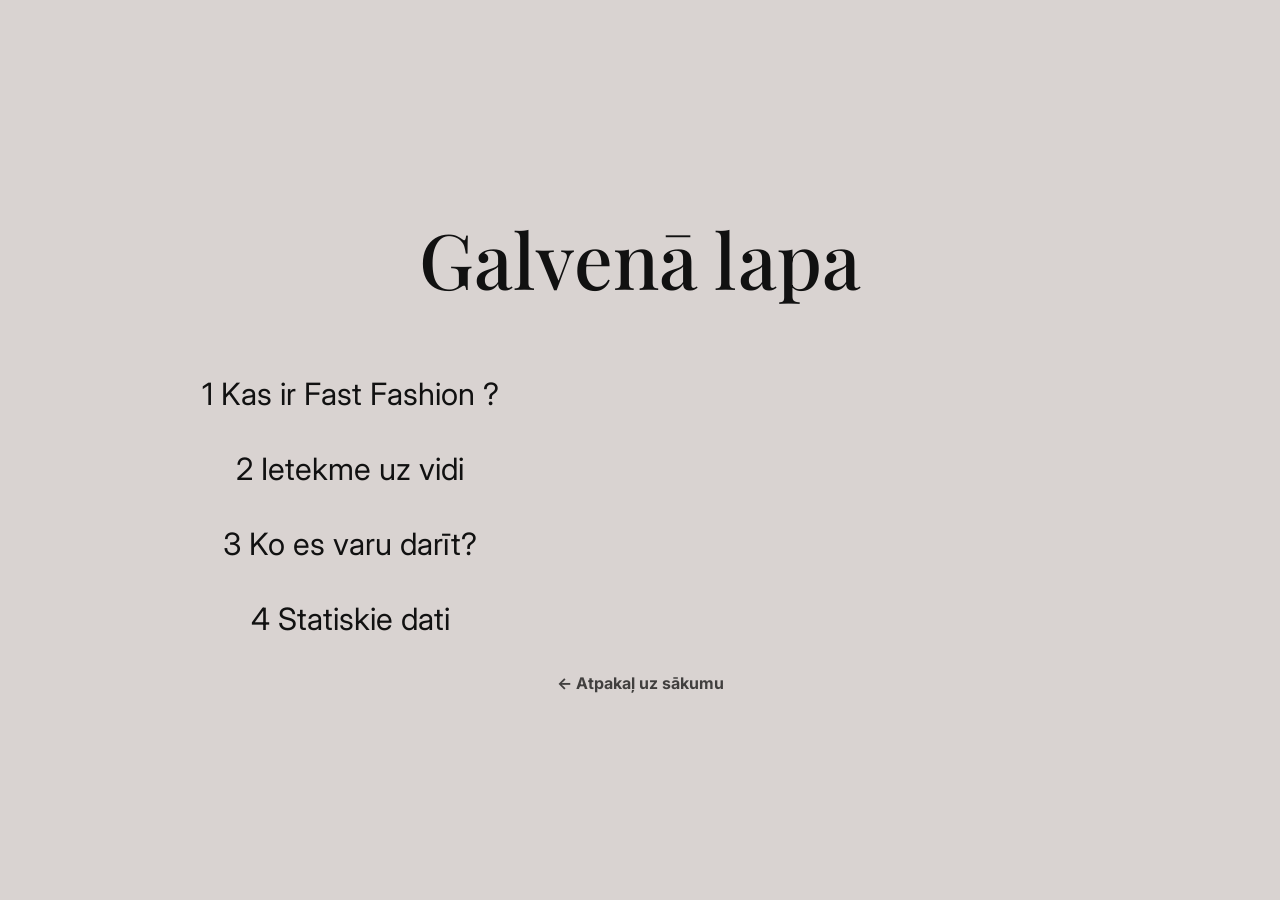
<file: index.html>
<!doctype html>
<html lang="lv">
<head>
  <meta charset="utf-8" />
  <meta name="viewport" content="width=device-width, initial-scale=1" />
  <title>Galvenā lapa</title>

  <link rel="preconnect" href="https://fonts.googleapis.com">
  <link rel="preconnect" href="https://fonts.gstatic.com" crossorigin>
  <link href="https://fonts.googleapis.com/css2?family=Inter:wght@400;600;700&family=Playfair+Display:wght@400;500;600&display=swap" rel="stylesheet">

  <link rel="stylesheet" href="style.css" />
</head>
<body>

  <main class="page">
    <section class="slide center">
      <h1 class="h1">Galvenā lapa</h1>

      <nav class="menu" aria-label="Lapas">
        <a href="kas-ir.html">1 Kas ir Fast Fashion ?</a>
        <a href="ietekme.html">2 Ietekme uz vidi</a>
        <a href="ko-es-varu.html">3 Ko es varu darīt?</a>
        <a href="statistika.html">4 Statiskie dati</a>
      </nav>

      <a class="back" href="index.html">← Atpakaļ uz sākumu</a>
    </section>
  </main>

</body>
</html>
</file>
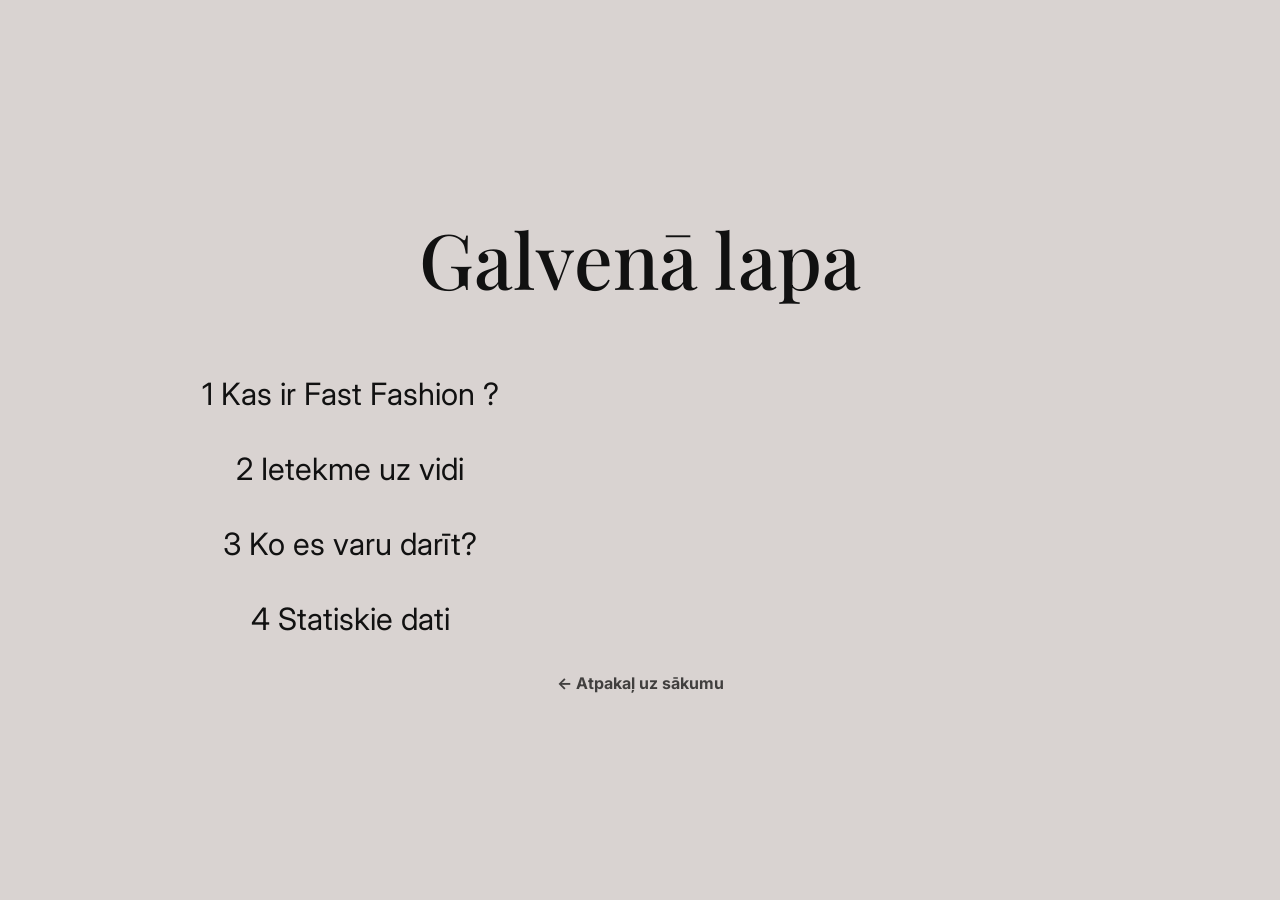
<file: galvena.html>
<!doctype html>
<html lang="lv">
<head>
  <meta charset="utf-8" />
  <meta name="viewport" content="width=device-width, initial-scale=1" />
  <title>Galvenā lapa</title>

  <link rel="preconnect" href="https://fonts.googleapis.com">
  <link rel="preconnect" href="https://fonts.gstatic.com" crossorigin>
  <link href="https://fonts.googleapis.com/css2?family=Inter:wght@400;600;700&family=Playfair+Display:wght@400;500;600&display=swap" rel="stylesheet">

  <link rel="stylesheet" href="style.css" />
</head>
<body>

  <main class="page">
    <section class="slide center">
      <h1 class="h1">Galvenā lapa</h1>

      <nav class="menu" aria-label="Lapas">
        <a href="kas-ir.html">1 Kas ir Fast Fashion ?</a>
        <a href="ietekme.html">2 Ietekme uz vidi</a>
        <a href="ko-es-varu.html">3 Ko es varu darīt?</a>
        <a href="statistika.html">4 Statiskie dati</a>
      </nav>

      <a class="back" href="index.html">← Atpakaļ uz sākumu</a>
    </section>
  </main>

</body>
</html>
</file>
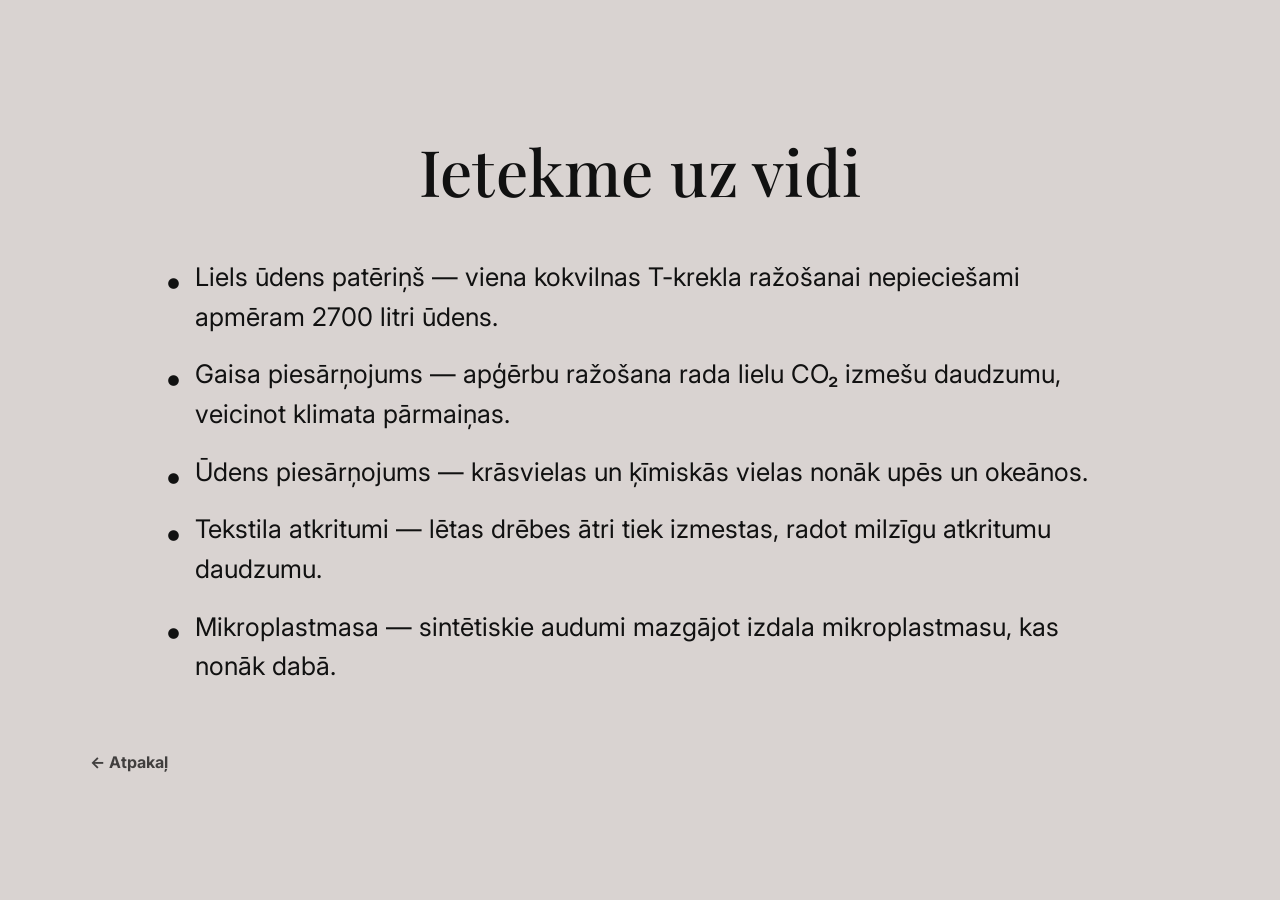
<file: ietekme.html>
<!doctype html>
<html lang="lv">
<head>
  <meta charset="utf-8" />
  <meta name="viewport" content="width=device-width, initial-scale=1" />
  <title>Ietekme uz vidi</title>

  <link rel="preconnect" href="https://fonts.googleapis.com">
  <link rel="preconnect" href="https://fonts.gstatic.com" crossorigin>
  <link href="https://fonts.googleapis.com/css2?family=Inter:wght@400;600;700&family=Playfair+Display:wght@400;500;600&display=swap" rel="stylesheet">

  <link rel="stylesheet" href="style.css" />
</head>
<body>

  <main class="page">
    <section class="slide">
      <h1 class="h2">Ietekme uz vidi</h1>
      <div class="spacer-24"></div>

      <div class="impact">
        <ul>
          <li>Liels ūdens patēriņš — viena kokvilnas T-krekla ražošanai nepieciešami apmēram 2700 litri ūdens.</li>
          <li>Gaisa piesārņojums — apģērbu ražošana rada lielu CO₂ izmešu daudzumu, veicinot klimata pārmaiņas.</li>
          <li>Ūdens piesārņojums — krāsvielas un ķīmiskās vielas nonāk upēs un okeānos.</li>
          <li>Tekstila atkritumi — lētas drēbes ātri tiek izmestas, radot milzīgu atkritumu daudzumu.</li>
          <li>Mikroplastmasa — sintētiskie audumi mazgājot izdala mikroplastmasu, kas nonāk dabā.</li>
        </ul>
      </div>

      <div class="spacer-40"></div>
      <a class="back" href="galvena.html">← Atpakaļ</a>
    </section>
  </main>

</body>
</html>
</file>
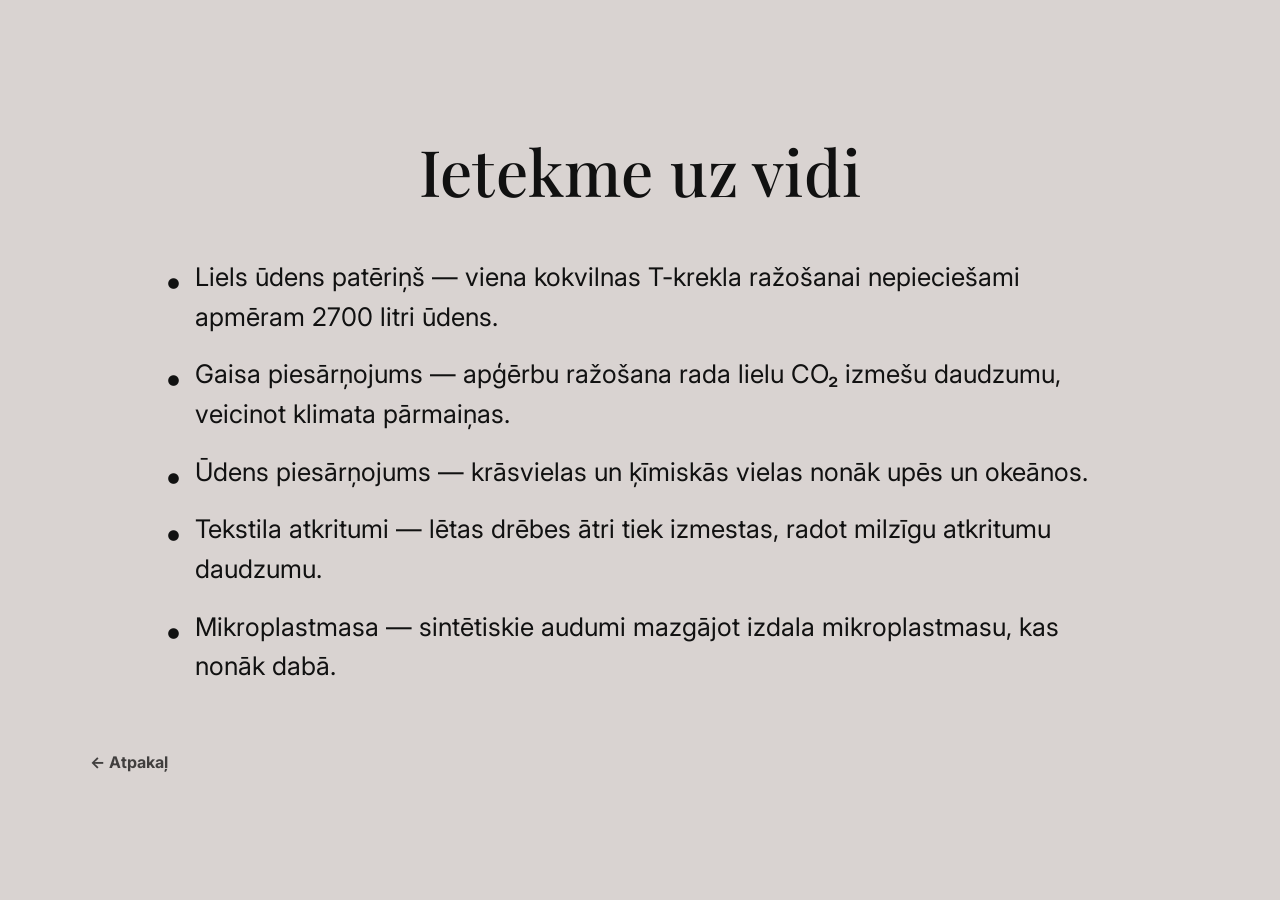
<file: index1.html>
<!doctype html>
<html lang="lv">
<head>
  <meta charset="utf-8" />
  <meta name="viewport" content="width=device-width, initial-scale=1" />
  <title>Ietekme uz vidi</title>

  <link rel="preconnect" href="https://fonts.googleapis.com">
  <link rel="preconnect" href="https://fonts.gstatic.com" crossorigin>
  <link href="https://fonts.googleapis.com/css2?family=Inter:wght@400;600;700&family=Playfair+Display:wght@400;500;600&display=swap" rel="stylesheet">

  <link rel="stylesheet" href="style.css" />
</head>
<body>

  <main class="page">
    <section class="slide">
      <h1 class="h2">Ietekme uz vidi</h1>
      <div class="spacer-24"></div>

      <div class="impact">
        <ul>
          <li>Liels ūdens patēriņš — viena kokvilnas T-krekla ražošanai nepieciešami apmēram 2700 litri ūdens.</li>
          <li>Gaisa piesārņojums — apģērbu ražošana rada lielu CO₂ izmešu daudzumu, veicinot klimata pārmaiņas.</li>
          <li>Ūdens piesārņojums — krāsvielas un ķīmiskās vielas nonāk upēs un okeānos.</li>
          <li>Tekstila atkritumi — lētas drēbes ātri tiek izmestas, radot milzīgu atkritumu daudzumu.</li>
          <li>Mikroplastmasa — sintētiskie audumi mazgājot izdala mikroplastmasu, kas nonāk dabā.</li>
        </ul>
      </div>

      <div class="spacer-40"></div>
      <a class="back" href="galvena.html">← Atpakaļ</a>
    </section>
  </main>

</body>
</html>
</file>
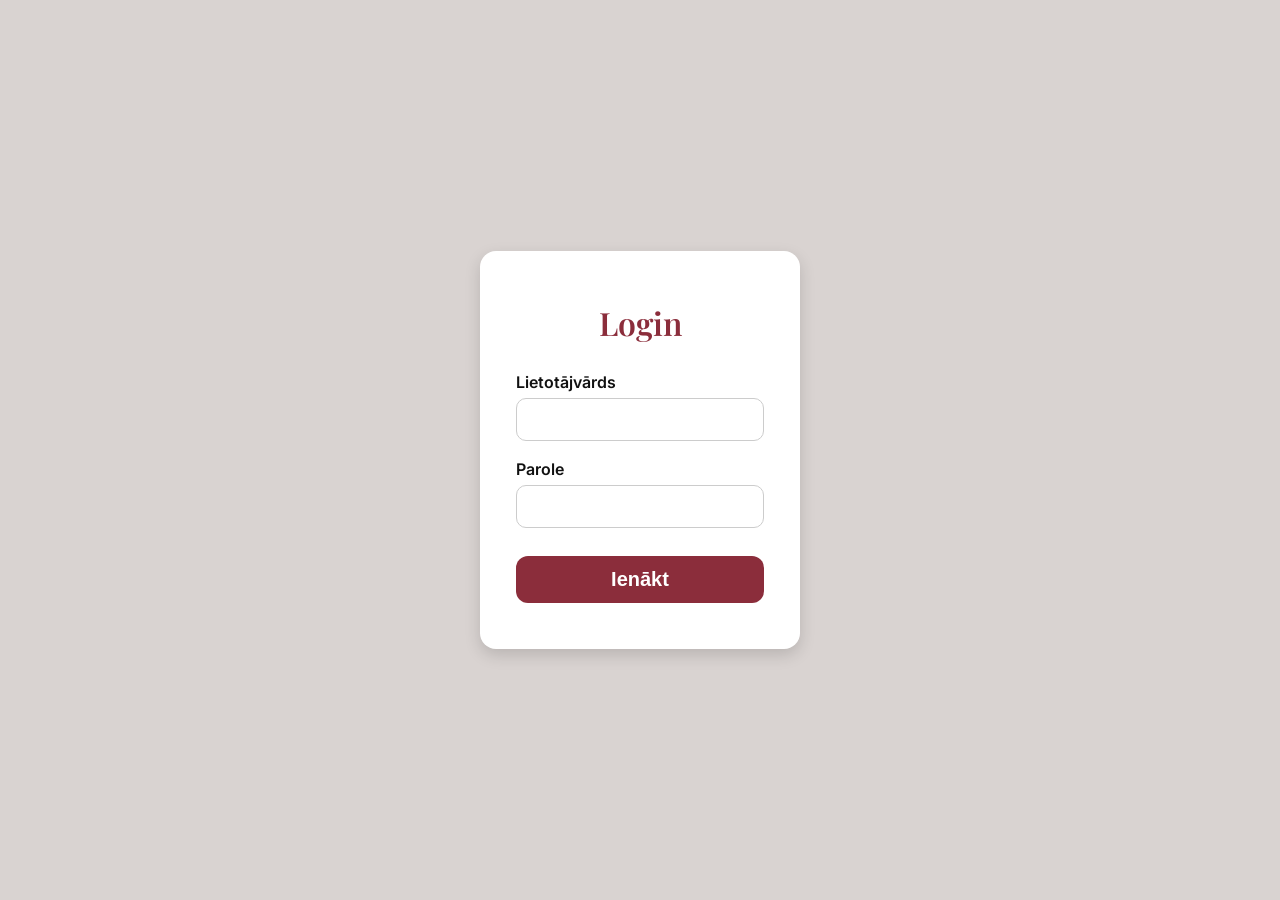
<file: index4.html>
<!doctype html>
<html lang="lv">
<head>
  <meta charset="utf-8" />
  <meta name="viewport" content="width=device-width, initial-scale=1" />
  <title>Login - Fast Fashion</title>

  <link rel="preconnect" href="https://fonts.googleapis.com" />
  <link rel="preconnect" href="https://fonts.gstatic.com" crossorigin />
  <link href="https://fonts.googleapis.com/css2?family=Inter:wght@400;600;700&family=Playfair+Display:wght@400;500;600&display=swap" rel="stylesheet" />

  <link rel="stylesheet" href="style.css" />
  <style>
    main.page {
      display: flex;
      flex-direction: column;
      justify-content: center;
      align-items: center;
      min-height: 100vh;
      background: var(--bg);
      padding: 20px;
    }
    form.login-form {
      background: white;
      padding: 28px 36px;
      border-radius: 16px;
      box-shadow: 0 6px 16px rgba(0,0,0,0.15);
      width: 320px;
      font-family: "Inter", sans-serif;
    }
    form.login-form h1 {
      font-family: "Playfair Display", serif;
      font-weight: 600;
      font-size: 32px;
      margin-bottom: 28px;
      text-align: center;
      color: var(--accent);
    }
    form.login-form label {
      display: block;
      font-weight: 600;
      margin-bottom: 6px;
      margin-top: 18px;
      color: var(--text);
    }
    form.login-form input[type="text"],
    form.login-form input[type="password"] {
      width: 100%;
      padding: 10px 14px;
      font-size: 18px;
      border: 1px solid #ccc;
      border-radius: 10px;
      outline-offset: 2px;
      outline-color: var(--accent);
      box-sizing: border-box;
    }
    form.login-form button {
      margin-top: 28px;
      width: 100%;
      padding: 12px 16px;
      font-size: 20px;
      background: var(--accent);
      color: white;
      border: none;
      border-radius: 12px;
      cursor: pointer;
      font-weight: 700;
      transition: background-color 0.3s ease;
    }
    form.login-form button:hover {
      background: #6e2230;
    }
    .error-message {
      margin-top: 18px;
      color: #b00020;
      font-weight: 600;
      text-align: center;
    }
    a.back {
      margin-top: 28px;
      display: inline-block;
      text-decoration: none;
      color: rgba(0,0,0,.7);
      font-weight: 700;
      text-align: center;
    }
  </style>
</head>
<body>

  <main class="page">
    <form class="login-form" id="loginForm" novalidate>
      <h1>Login</h1>

      <label for="username">Lietotājvārds</label>
      <input type="text" id="username" name="username" required autocomplete="username" />

      <label for="password">Parole</label>
      <input type="password" id="password" name="password" required autocomplete="current-password" />

      <button type="submit">Ienākt</button>

      <div class="error-message" id="errorMessage" aria-live="polite"></div>
    </form>

  </main>

  <script>
  (function(){
    const loginForm = document.getElementById('loginForm');
    const errorMessage = document.getElementById('errorMessage');

    loginForm.addEventListener('submit', function(e){
      e.preventDefault();

      const username = document.getElementById('username').value.trim();
      const password = document.getElementById('password').value;

      errorMessage.textContent = '';

      if (username === '' || password === '') {
        errorMessage.textContent = 'Lūdzu, aizpildiet abus laukus.';
        return;
      }

      // ✅ Переход на главную страницу
      window.location.href = './galvena.html';
    });
  })();
</script>

</body>
</html>
</file>
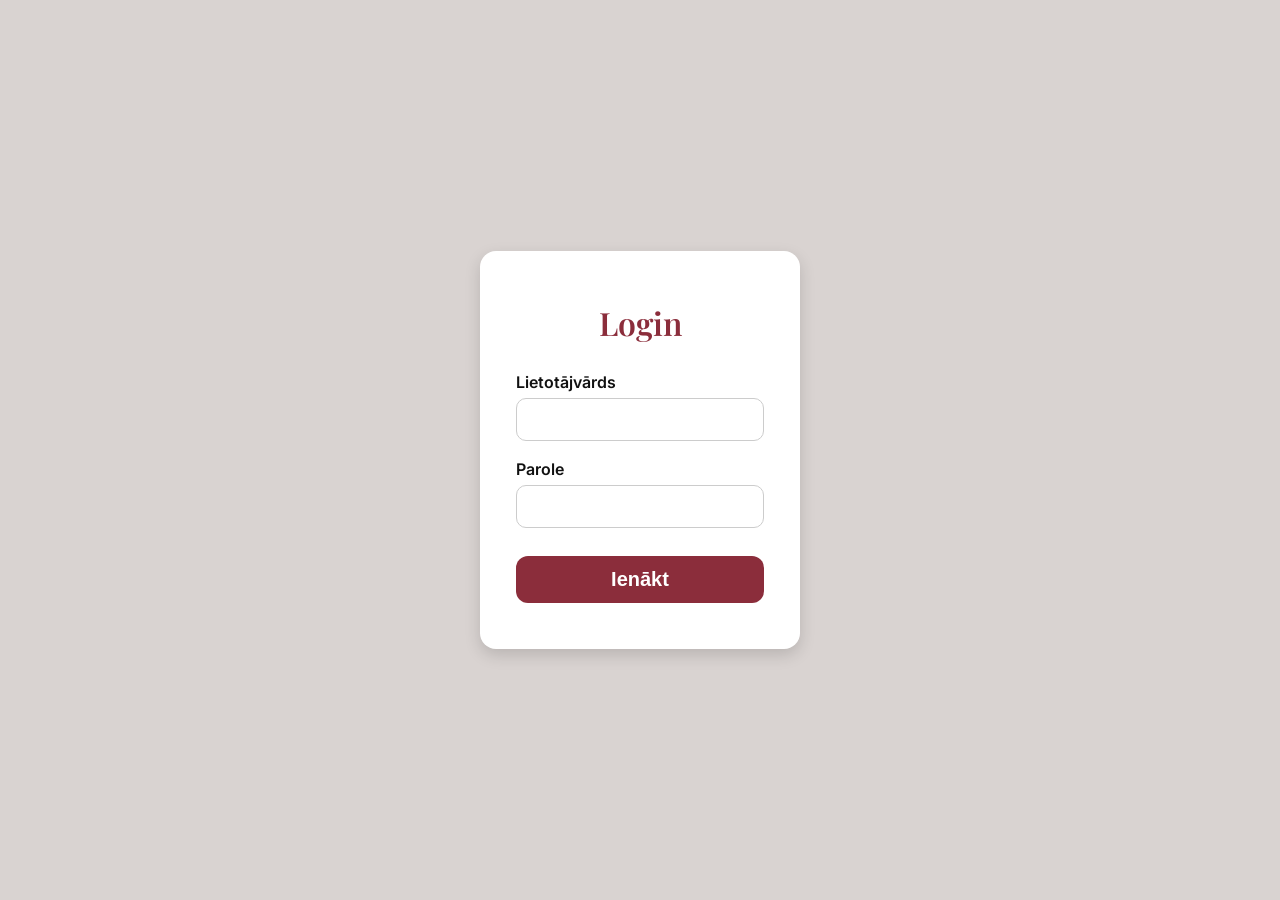
<file: login.html>
<!doctype html>
<html lang="lv">
<head>
  <meta charset="utf-8" />
  <meta name="viewport" content="width=device-width, initial-scale=1" />
  <title>Login - Fast Fashion</title>

  <link rel="preconnect" href="https://fonts.googleapis.com" />
  <link rel="preconnect" href="https://fonts.gstatic.com" crossorigin />
  <link href="https://fonts.googleapis.com/css2?family=Inter:wght@400;600;700&family=Playfair+Display:wght@400;500;600&display=swap" rel="stylesheet" />

  <link rel="stylesheet" href="style.css" />
  <style>
    main.page {
      display: flex;
      flex-direction: column;
      justify-content: center;
      align-items: center;
      min-height: 100vh;
      background: var(--bg);
      padding: 20px;
    }
    form.login-form {
      background: white;
      padding: 28px 36px;
      border-radius: 16px;
      box-shadow: 0 6px 16px rgba(0,0,0,0.15);
      width: 320px;
      font-family: "Inter", sans-serif;
    }
    form.login-form h1 {
      font-family: "Playfair Display", serif;
      font-weight: 600;
      font-size: 32px;
      margin-bottom: 28px;
      text-align: center;
      color: var(--accent);
    }
    form.login-form label {
      display: block;
      font-weight: 600;
      margin-bottom: 6px;
      margin-top: 18px;
      color: var(--text);
    }
    form.login-form input[type="text"],
    form.login-form input[type="password"] {
      width: 100%;
      padding: 10px 14px;
      font-size: 18px;
      border: 1px solid #ccc;
      border-radius: 10px;
      outline-offset: 2px;
      outline-color: var(--accent);
      box-sizing: border-box;
    }
    form.login-form button {
      margin-top: 28px;
      width: 100%;
      padding: 12px 16px;
      font-size: 20px;
      background: var(--accent);
      color: white;
      border: none;
      border-radius: 12px;
      cursor: pointer;
      font-weight: 700;
      transition: background-color 0.3s ease;
    }
    form.login-form button:hover {
      background: #6e2230;
    }
    .error-message {
      margin-top: 18px;
      color: #b00020;
      font-weight: 600;
      text-align: center;
    }
    a.back {
      margin-top: 28px;
      display: inline-block;
      text-decoration: none;
      color: rgba(0,0,0,.7);
      font-weight: 700;
      text-align: center;
    }
  </style>
</head>
<body>

  <main class="page">
    <form class="login-form" id="loginForm" novalidate>
      <h1>Login</h1>

      <label for="username">Lietotājvārds</label>
      <input type="text" id="username" name="username" required autocomplete="username" />

      <label for="password">Parole</label>
      <input type="password" id="password" name="password" required autocomplete="current-password" />

      <button type="submit">Ienākt</button>

      <div class="error-message" id="errorMessage" aria-live="polite"></div>
    </form>

  </main>

  <script>
  (function(){
    const loginForm = document.getElementById('loginForm');
    const errorMessage = document.getElementById('errorMessage');

    loginForm.addEventListener('submit', function(e){
      e.preventDefault();

      const username = document.getElementById('username').value.trim();
      const password = document.getElementById('password').value;

      errorMessage.textContent = '';

      if (username === '' || password === '') {
        errorMessage.textContent = 'Lūdzu, aizpildiet abus laukus.';
        return;
      }

      // ✅ Переход на главную страницу
      window.location.href = './galvena.html';
    });
  })();
</script>

</body>
</html>
</file>
<file: style.css>
/* ====== Base ====== */
:root{
  --bg: #d9d3d1;          /* серый фон как на макете */
  --text: #111;
  --muted: rgba(0,0,0,.55);
  --accent: #8b2d3b;      /* бордовый/красный как на первом слайде */
}

*{ box-sizing: border-box; }
html, body{ height: 100%; }
body{
  margin: 0;
  background: var(--bg);
  color: var(--text);
  font-family: "Inter", system-ui, -apple-system, Segoe UI, Roboto, Arial, sans-serif;
}

/* контейнер под “слайды” */
.page{
  min-height: 100vh;
  display: grid;
  place-items: center;
  padding: 48px 16px;
}

.slide{
  width: min(1100px, 95vw);
  background: transparent;
}

/* Заголовки как “тонкая эстетика” */
.h1, .h2{
  font-family: "Playfair Display", Georgia, "Times New Roman", serif;
  font-weight: 500;
  letter-spacing: 0.2px;
  text-align: center;
  margin: 0;
}
.h1{ font-size: clamp(44px, 6vw, 78px); }
.h2{ font-size: clamp(34px, 5vw, 64px); }

.center{
  text-align: center;
}
.spacer-24{ height: 24px; }
.spacer-40{ height: 40px; }
.spacer-56{ height: 56px; }

/* ====== Index (Hero login) ====== */
.hero{
  min-height: 100vh;
  position: relative;
  display: grid;
  place-items: center;
  overflow: hidden;
}

.hero::before{
  content:"";
  position:absolute;
  inset:0;
  background:
    linear-gradient(rgba(255,255,255,.75), rgba(255,255,255,.75)),
    url("img/hero-clothes.jpg") center/cover no-repeat;
  filter: saturate(0.95);
}

.hero-content{
  position: relative;
  width: min(1000px, 92vw);
  text-align: center;
}

.hero-title{
  font-family: "Playfair Display", Georgia, serif;
  font-weight: 500;
  font-size: clamp(48px, 6vw, 88px);
  color: var(--accent);
  margin: 0 0 64px 0;
}

.hero-actions{
  display: grid;
  gap: 18px;
  justify-items: center;
}

.hero-link{
  text-decoration: none;
  font-size: clamp(26px, 3vw, 44px);
  font-weight: 700;
  letter-spacing: .2px;
}

.hero-link.signin{ color: #222; }
.hero-link.login{ color: var(--accent); }

/* кнопка перехода на меню (Galvenā lapa) */
.to-main{
  margin-top: 28px;
  display: inline-block;
  padding: 10px 16px;
  border: 1px solid rgba(0,0,0,.25);
  border-radius: 10px;
  text-decoration: none;
  color: rgba(0,0,0,.75);
  background: rgba(255,255,255,.35);
  font-weight: 600;
}

/* ====== Galvenā lapa (меню) ====== */
.menu{
  margin-top: 56px;
  display: grid;
  gap: 18px;
  justify-content: center;
  width: min(520px, 92vw);
}

.menu a{
  text-decoration: none;
  color: var(--text);
  font-size: clamp(22px, 2.4vw, 34px);
  padding: 10px 14px;
  border-radius: 12px;
}

.menu a:hover{
  background: rgba(255,255,255,.25);
}

/* ====== Bullet list (как на слайде “Ko es varu darīt?”) ====== */
.bullets{
  margin: 0 auto;
  width: min(700px, 92vw);
  display: grid;
  gap: 18px;
  padding: 0;
  list-style: none;
}

.bullets li{
  display: grid;
  grid-template-columns: 20px 1fr;
  gap: 18px;
  align-items: center;
  font-size: clamp(24px, 2.8vw, 38px);
  font-family: "Playfair Display", Georgia, serif;
  font-weight: 500;
}

.dot{
  width: 16px; height: 16px;
  border-radius: 50%;
  background: rgba(255,255,255,.85);
  border: 1px solid rgba(0,0,0,.08);
}

/* ====== Paragraph slide (Kas ir Fast Fashion?) ====== */
.big-paragraph{
  width: min(900px, 92vw);
  margin: 0 auto;
  text-align: center;
  font-size: clamp(22px, 2.2vw, 34px);
  line-height: 1.55;
  letter-spacing: .2px;
}

/* ====== Impact slide ====== */
.impact{
  width: min(950px, 92vw);
  margin: 0 auto;
  font-size: clamp(18px, 2vw, 28px);
  line-height: 1.55;
}

.impact ul{
  margin: 20px auto 0;
  padding-left: 0;
  list-style: none;
  display: grid;
  gap: 18px;
}

.impact li{
  position: relative;
  padding-left: 30px;
}

.impact li::before{
  content: "•";
  position: absolute;
  left: 0;
  top: -2px;
  font-size: 34px;
}

/* ====== Statistika ====== */
.stats-layout{
  display: flex;
  gap: 28px;
  align-items: center;
  justify-content: space-between;
  margin-top: 28px;
}

.stats-card{
  flex: 1;
  display: grid;
  place-items: center;
}

.stats-card img{
  max-width: 100%;
  height: auto;
  border-radius: 6px;
}

.stats-text{
  flex: 1.2;
  text-align: center;
  font-size: clamp(18px, 2vw, 28px);
  line-height: 1.55;
}

@media (max-width: 900px){
  .stats-layout{
    flex-direction: column;
  }
  .stats-text{ order: -1; }
}

/* ====== Back link ====== */
.back{
  display: inline-block;
  margin-top: 26px;
  text-decoration: none;
  color: rgba(0,0,0,.7);
  font-weight: 700;
}
</file>
